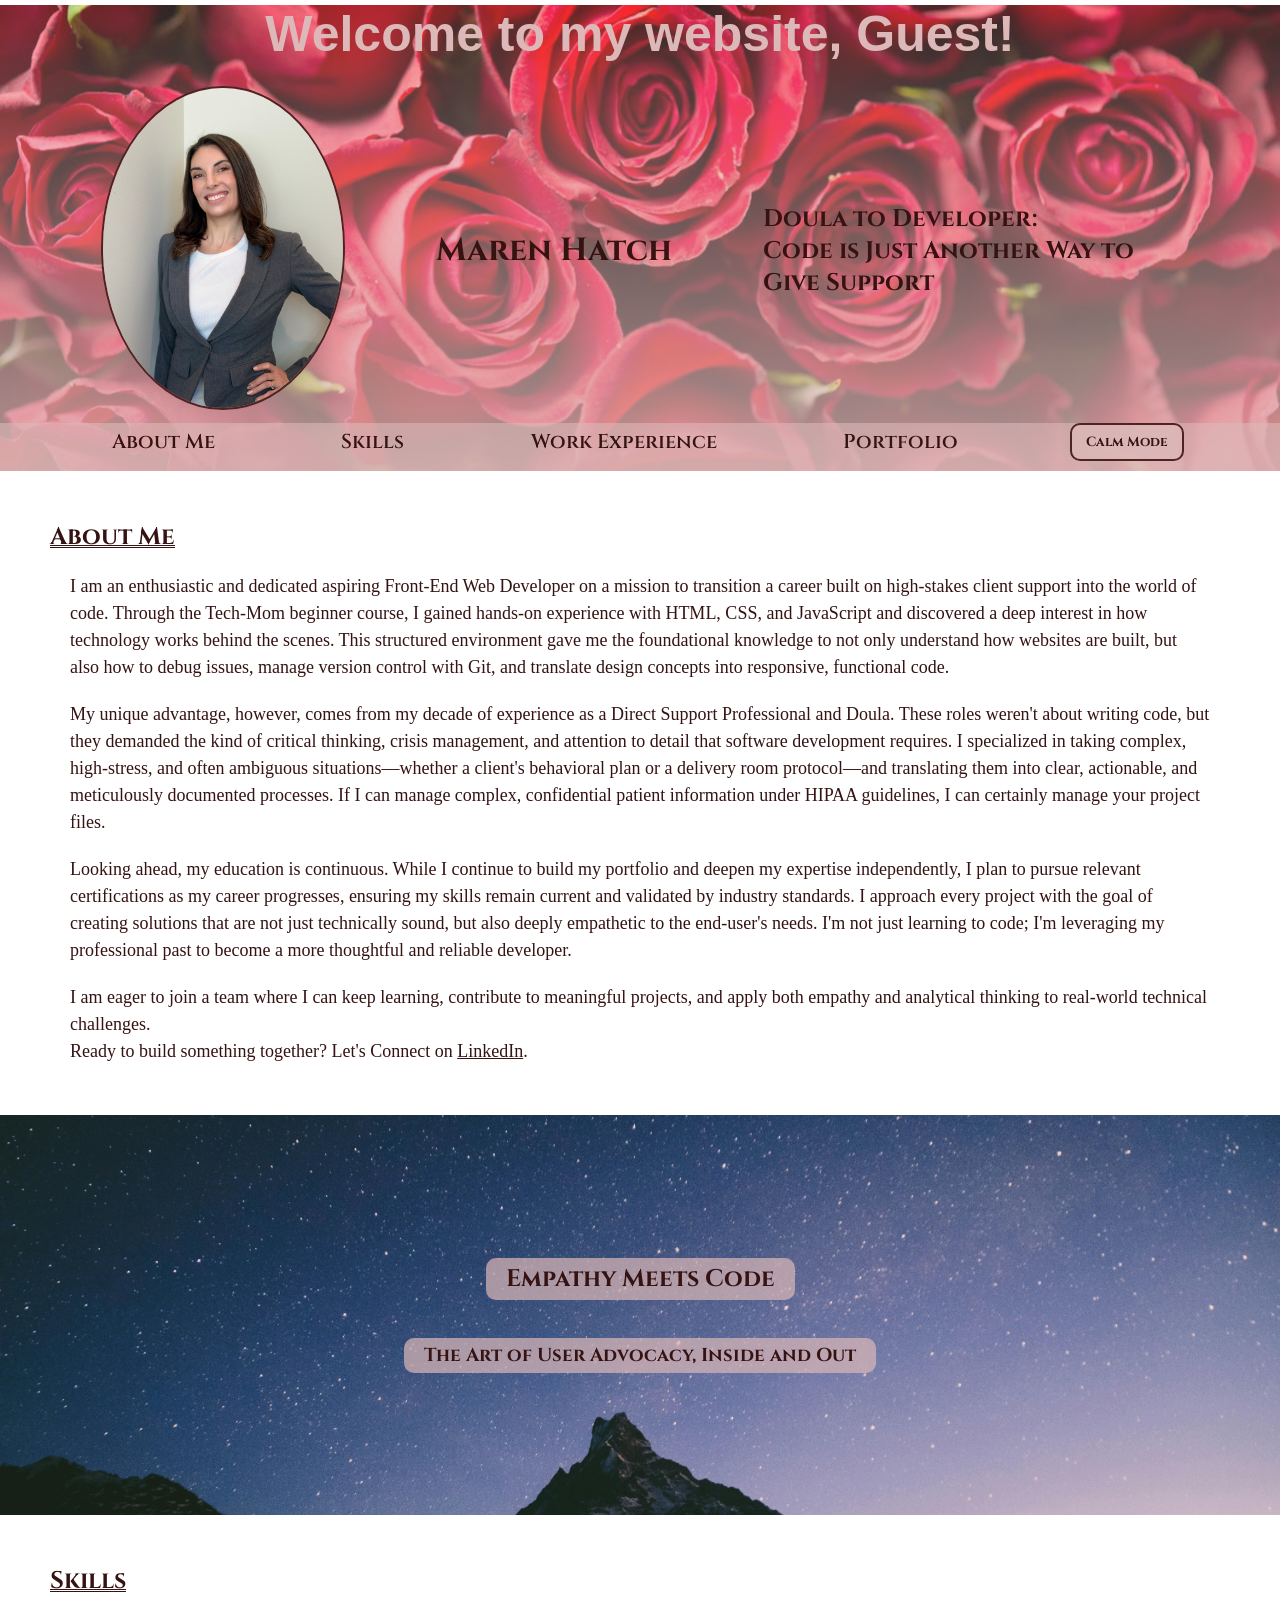
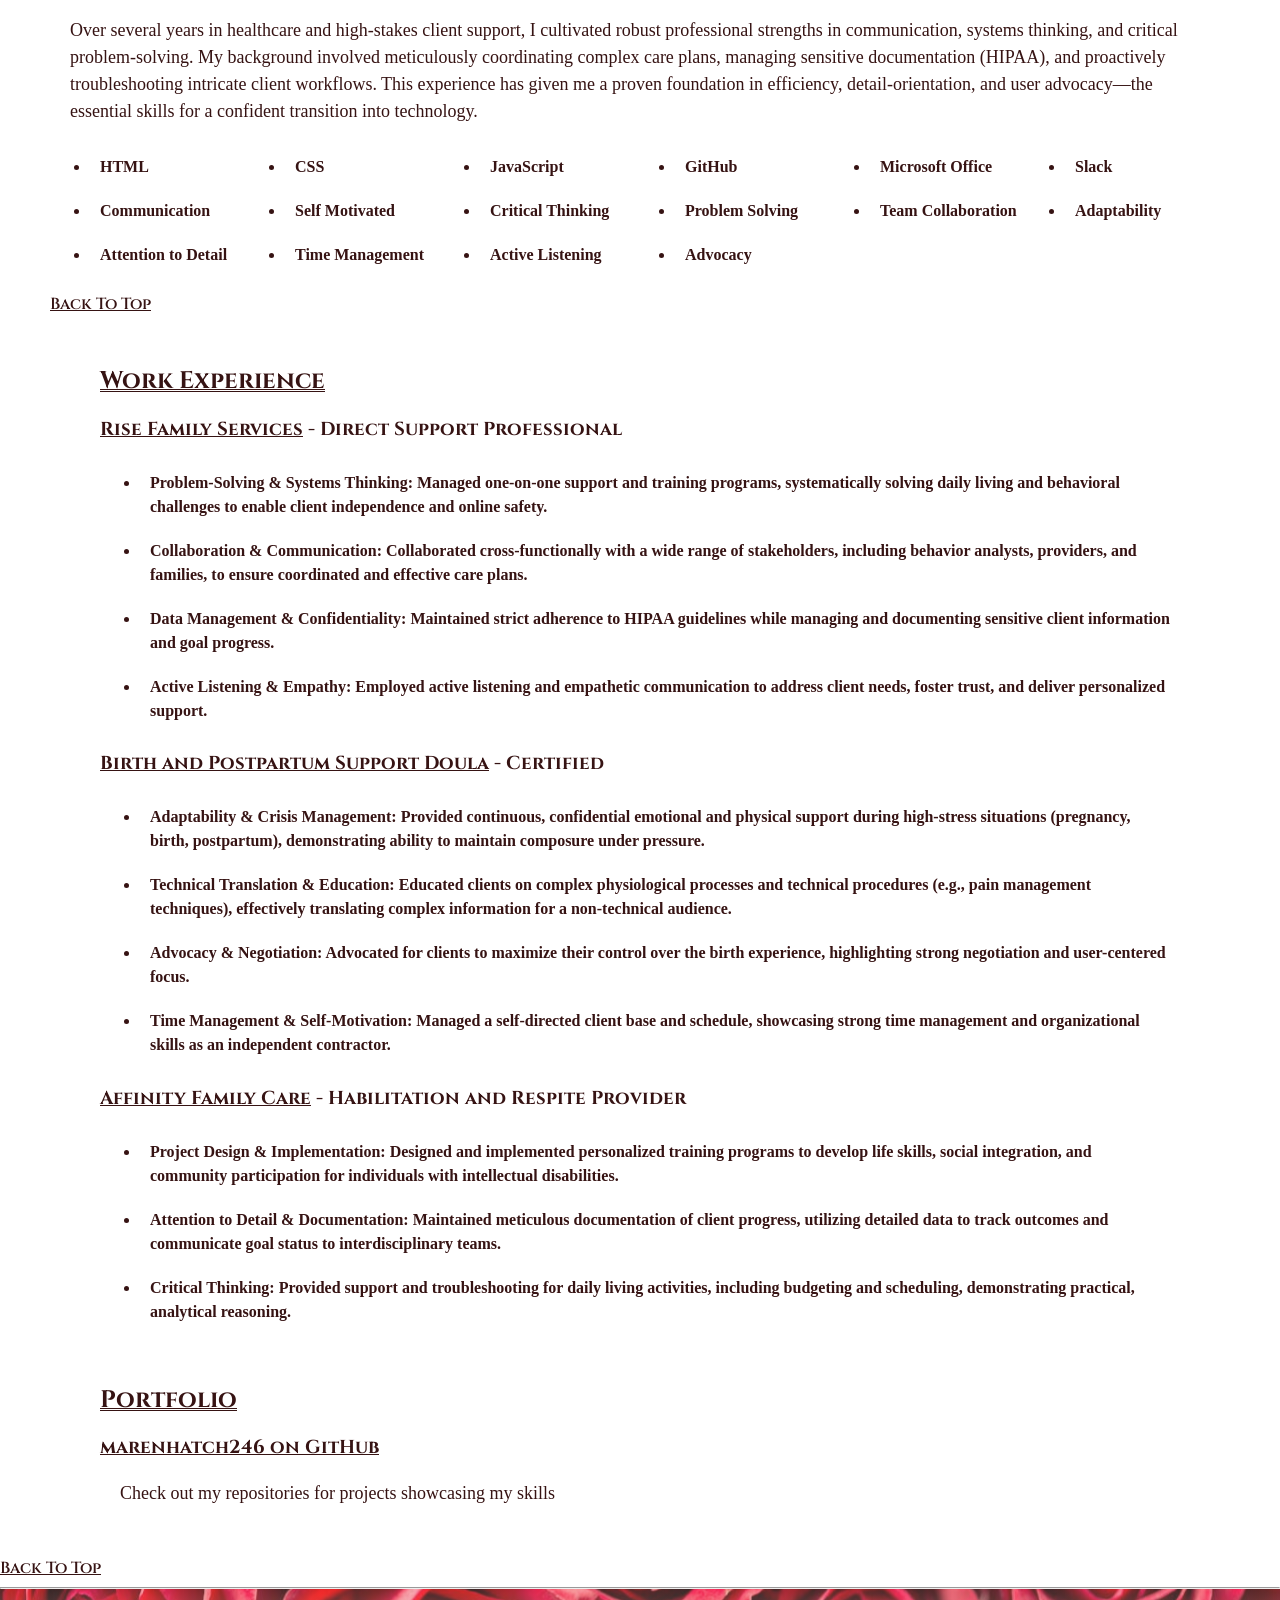
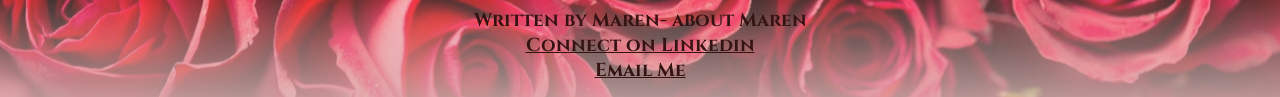
<file: index.html>
<!DOCTYPE html>
<html lang="en">

<head>
    <meta charset="UTF-8">
    <meta name="viewport" content="width=device-width, initial-scale=1.0">
    <title>Maren Hatch 🌹 </title>

    <link rel="preconnect" href="https://fonts.googleapis.com">
    <link rel="preconnect" href="https://fonts.gstatic.com" crossorigin>
    <link href="https://fonts.googleapis.com/css2?family=Cinzel:wght@400..900&display=swap" rel="stylesheet">

    <link rel="stylesheet" href="styles.css">
</head>

<body>
    <!--<div id="greeting"></div>-->

    <header>
        <div class="heroimage" id="top">
            <div id="greeting"></div>

            <div class="intro">

                <a class="headshot" href="https://github.com/marenhatch246/marenhatch246.github.io" target="_blank"><img
                        src="Headshot 1.jpeg" alt="Maren Hatch"></a>

                <h1>Maren Hatch</h1>
                <h2 style="width:33%; text-decoration: none; font-weight: 700;"> Doula to Developer: <br>
                    Code is Just Another Way to Give Support
                </h2>
            </div>

            <nav>
                <div class="navbar">
                    <a href="#aboutme">About Me</a>
                    <a href="skills.html">Skills</a>
                    <a href="work.html">Work Experience</a>
                    <a href="portfolio.html">Portfolio</a>

                    <button id="empathy-toggle" class="skill-filter-btn">Calm Mode</button>

                </div>
            </nav>

        </div>
    </header>


    <main>

        <section id="aboutme">
            <div>
                <h2>About Me</h2>
            </div class="aboutme">

            <p>I am an enthusiastic and dedicated aspiring Front-End Web Developer on a mission to transition a career
                built on high-stakes client support into the world of code. Through the Tech-Mom beginner course, I
                gained hands-on experience with HTML, CSS, and JavaScript and discovered a deep interest in how
                technology works behind the scenes. This structured environment gave me the foundational knowledge to
                not only understand how websites are built, but also how to debug issues, manage version control with
                Git, and translate design concepts into responsive, functional code.</p>

            <p>My unique advantage, however, comes from my decade of experience as a Direct Support Professional and
                Doula. These roles weren't about writing code, but they demanded the kind of critical thinking, crisis
                management, and attention to detail that software development requires. I specialized in taking complex,
                high-stress, and often ambiguous situations—whether a client's behavioral plan or a delivery room
                protocol—and translating them into clear, actionable, and meticulously documented processes. If I can
                manage complex, confidential patient information under HIPAA guidelines, I can certainly manage your
                project files.
            </p>
            <p>
                Looking ahead, my education is continuous. While I continue to build my portfolio and deepen my
                expertise independently, I plan to pursue relevant certifications as my career progresses, ensuring my
                skills remain current and validated by industry standards. I approach every project with the goal of
                creating solutions that are not just technically sound, but also deeply empathetic to the end-user's
                needs. I'm not just learning to code; I'm leveraging my professional past to become a more thoughtful
                and reliable developer.
            </p>
            <p>
                I am eager to join a team where I can keep learning, contribute to meaningful projects, and apply both
                empathy and analytical thinking to real-world technical challenges.
                <br>Ready to build something together? Let's Connect on <a
                    href="https://www.linkedin.com/in/maren-hatch-58a64330a/" target="_blank">LinkedIn</a>.
            </p>
        </section>

        <div class="hero-banner-container">
            <div class="hero-slide active" style="background-image: url('hero1.jpg');">
                <h2 class="hero-content">Empathy Meets Code</h2>
                <h3 class="hero-content">The Art of User Advocacy, Inside and Out</h3>
            </div>

            <div class="hero-slide" style="background-image: url('hero2.jpg');">
                <h2 class="hero-content">Complexity Does Not Intimidate Me</h2>
                <h3 class="hero-content">Navigating tough, beautiful & messy projects</h3>
            </div>

            <div class="hero-slide" style="background-image: url('hero3.jpg');">
                <h2 class="hero-content">Leveraging Soft Skills for Hard Code</h2>
                <h3 class="hero-content">Proof that soft skills run deep and code runs better</h3>
            </div>

            <div class="hero-slide" style="background-image: url('hero4.jpg');">
                <h2 class="hero-content">The Best Projects Start with a Human</h2>
                <h3 class="hero-content">Applying real-world care to digital solutions</h3>
            </div>

            <div class="hero-slide" style="background-image: url('hero5.jpg');">
                <h2 class="hero-content">Transferable Skills: Proof I can learn anything</h2>
                <h3 class="hero-content">Still helping things grow - they're just on GitHub now</h3>
            </div>

            <div class="hero-slide" style="background-image: url('hero6.jpg');">
                <h2 class="hero-content">I don't just solve problems, I support solutions</h2>
                <h3 class="hero-content">I've seen it all - Your bug doesn't scare me</h3>
            </div>
        </div>

        <section>
            <h2>Skills</h2>
            <p>Over several years in healthcare and high-stakes client support, I cultivated robust professional
                strengths in communication, systems thinking, and critical problem-solving. My background involved
                meticulously coordinating complex care plans, managing sensitive documentation (HIPAA), and proactively
                troubleshooting intricate client workflows. This experience has given me a proven foundation in
                efficiency, detail-orientation, and user advocacy—the essential skills for a confident transition into
                technology.
            </p>

            <ul class="skills-list">
                <li>HTML</li>
                <li>CSS</li>
                <li>JavaScript</li>
                <li>GitHub</li>
                <li>Microsoft Office</li>
                <li>Slack</li>
                <li>Communication</li>
                <li>Self Motivated</li>
                <li>Critical Thinking</li>
                <li>Problem Solving</li>
                <li>Team Collaboration</li>
                <li>Adaptability</li>
                <li>Attention to Detail</li>
                <li>Time Management</li>
                <li>Active Listening</li>
                <li>Advocacy</li>

            </ul>

        </sectio>

        <a href="#top">Back To Top </a>

        <section id="work">
            <h2>Work Experience</h2>

            <h3><a href="https://riseservicesincut.org/" target="_blank">Rise Family Services</a>
                - Direct Support Professional</h3>
            <ul>
                <li><b>Problem-Solving & Systems Thinking:</b> Managed one-on-one support and training programs,
                    systematically solving daily living and behavioral challenges to enable client independence
                    and
                    online safety.
                </li>
                <li><b>Collaboration & Communication:</b> Collaborated cross-functionally with a wide range of
                    stakeholders, including behavior analysts, providers, and families, to ensure coordinated
                    and
                    effective care plans.
                </li>
                <li><b>Data Management & Confidentiality:</b> Maintained strict adherence to HIPAA guidelines while
                    managing and documenting sensitive client information and goal progress.
                </li>
                <li><b>Active Listening & Empathy:</b> Employed active listening and empathetic communication to
                    address
                    client needs, foster trust, and deliver personalized support.
                </li>
            </ul>
            <h3><a href="https://postpartum.net/get-help/doulas/" target="_blank">Birth and Postpartum Support Doula</a>
                - Certified</h3>
            <ul>
                <li><b>Adaptability & Crisis Management:</b> Provided continuous, confidential emotional and physical
                    support during high-stress situations (pregnancy, birth, postpartum), demonstrating ability
                    to
                    maintain composure under pressure.
                </li>
                <li><b>Technical Translation & Education:</b> Educated clients on complex physiological processes and
                    technical procedures (e.g., pain management techniques), effectively translating complex
                    information for a non-technical audience.

                </li>
                <li><b>Advocacy & Negotiation:</b> Advocated for clients to maximize their control over the birth
                    experience, highlighting strong negotiation and user-centered focus.

                </li>
                <li><b>Time Management & Self-Motivation:</b> Managed a self-directed client base and schedule,
                    showcasing strong time management and organizational skills as an independent contractor.
                </li>
            </ul>
            </li>
            <h3><a href="https://affinityfamily.com/" target="_blank">Affinity Family Care</a> - Habilitation and
                Respite Provider</h3>
            <ul>
                <li><b>Project Design & Implementation:</b> Designed and implemented personalized training programs to
                    develop life skills, social integration, and community participation for individuals with
                    intellectual disabilities.</li>
                <li><b>Attention to Detail & Documentation:</b> Maintained meticulous documentation of client progress,
                    utilizing detailed data to track outcomes and communicate goal status to interdisciplinary
                    teams.</li>
                <li><b>Critical Thinking:</b> Provided support and troubleshooting for daily living activities,
                    including
                    budgeting and scheduling, demonstrating practical, analytical reasoning.</li>
            </ul>
            </li>
            </ul>

        </section>

        <section id="portfolio">
            <h2>Portfolio</h2>

            <h3><a href="https://github.com/marenhatch246" target="_blank">marenhatch246 on GitHub</a></h3>
            <p>Check out my repositories for projects showcasing my skills</p>

        </section>
    </main>
    <a href="#top">Back To Top </a>

    <script src="index.js"></script>

</body>
<footer class="centered heroimage">
    <hr>
    <h3> Written by Maren- about Maren
        <br>
        <a href="https://www.linkedin.com/in/maren-hatch-58a64330a/" target="_blank">Connect on
            Linkedin</a>
        <br>
        <a href="mailto:sunshine_2462003@yahoo.com" target="_blank">Email Me</a>
    </h3>
</footer>

</html>
</file>
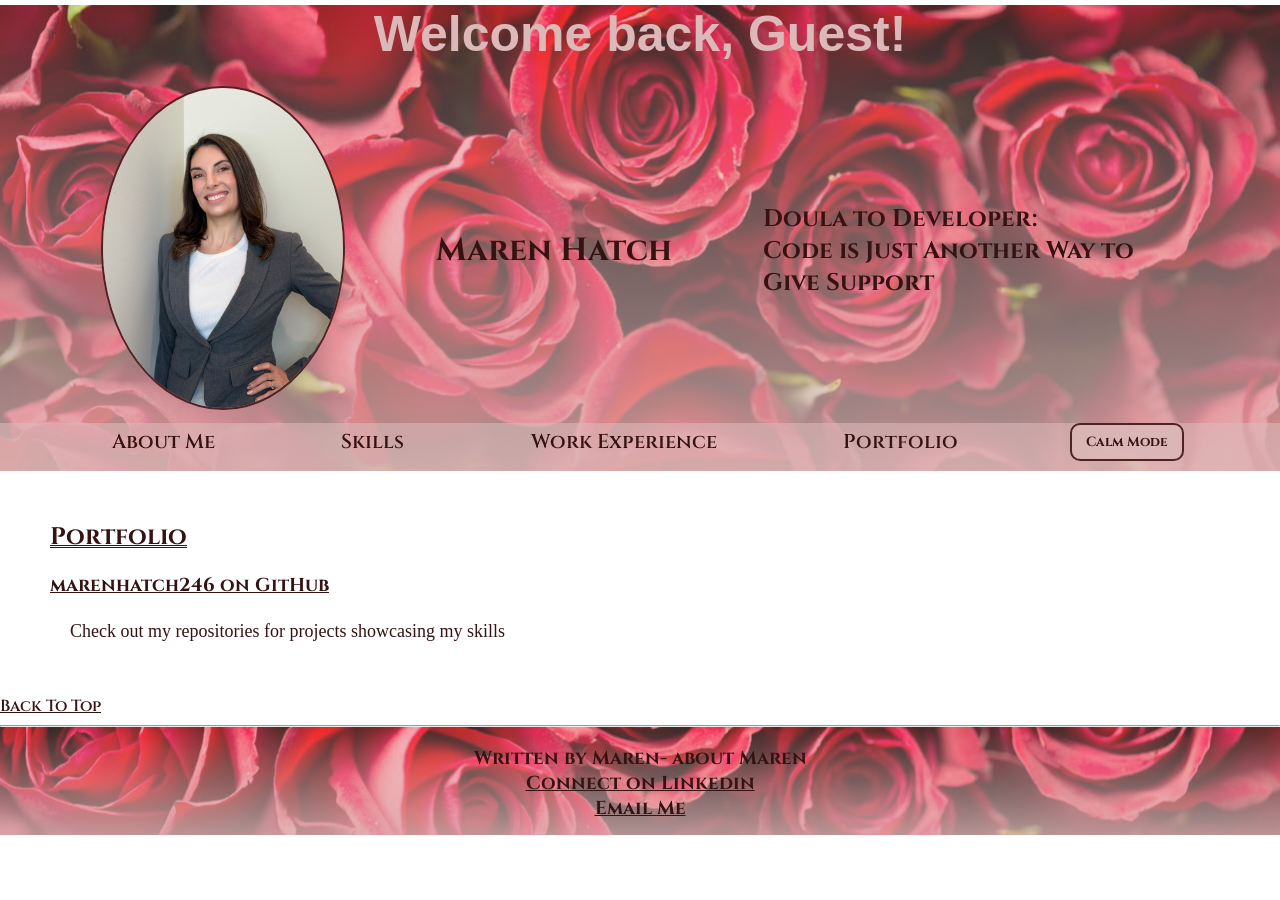
<file: portfolio.html>
<!DOCTYPE html>
<html lang="en">

<head>
    <meta charset="UTF-8">
    <meta name="viewport" content="width=device-width, initial-scale=1.0">
    <title>Maren Hatch 🌹 </title>

    <link rel="preconnect" href="https://fonts.googleapis.com">
    <link rel="preconnect" href="https://fonts.gstatic.com" crossorigin>
    <link href="https://fonts.googleapis.com/css2?family=Cinzel:wght@400..900&display=swap" rel="stylesheet">

    <link rel="stylesheet" href="styles.css">
</head>

<body>

    <header>
              <div class="heroimage" id="top">
            <div id="greeting"></div>

            <div class="intro">

                <a class="headshot" href="https://github.com/marenhatch246/marenhatch246.github.io" target="_blank"><img
                        src="Headshot 1.jpeg" alt="Maren Hatch"></a>

                <h1>Maren Hatch</h1>
                <h2 style="width:33%; text-decoration: none; font-weight: 700;"> Doula to Developer: <br>
                    Code is Just Another Way to Give Support
                </h2>
            </div>

            <nav>
                <div class="navbar">
                    <a href="index.html">About Me</a>
                    <a href="skills.html">Skills</a>
                    <a href="work.html">Work Experience</a>
                    <a href="#portfolio">Portfolio</a>

                    <button id="empathy-toggle" class="skill-filter-btn">Calm Mode</button>

                </div>
            </nav>

        </div>
    </header>


    <main>
        <section id="portfolio">
            <h2>Portfolio</h2>

            <h3><a href="https://github.com/marenhatch246" target="_blank">marenhatch246 on GitHub</a></h3>
            <p>Check out my repositories for projects showcasing my skills</p>

        </section>
    </main>
    <a href="#top">Back To Top </a>

    <script src="index.js"></script>

</body>
<footer class="centered heroimage">
    <hr>
    <h3> Written by Maren- about Maren
        <br>
        <a href="https://www.linkedin.com/in/maren-hatch-58a64330a/" target="_blank">Connect on
            Linkedin</a>
        <br>
        <a href="mailto:sunshine_2462003@yahoo.com" target="_blank">Email Me</a>
    </h3>
</footer>

</html>
</file>
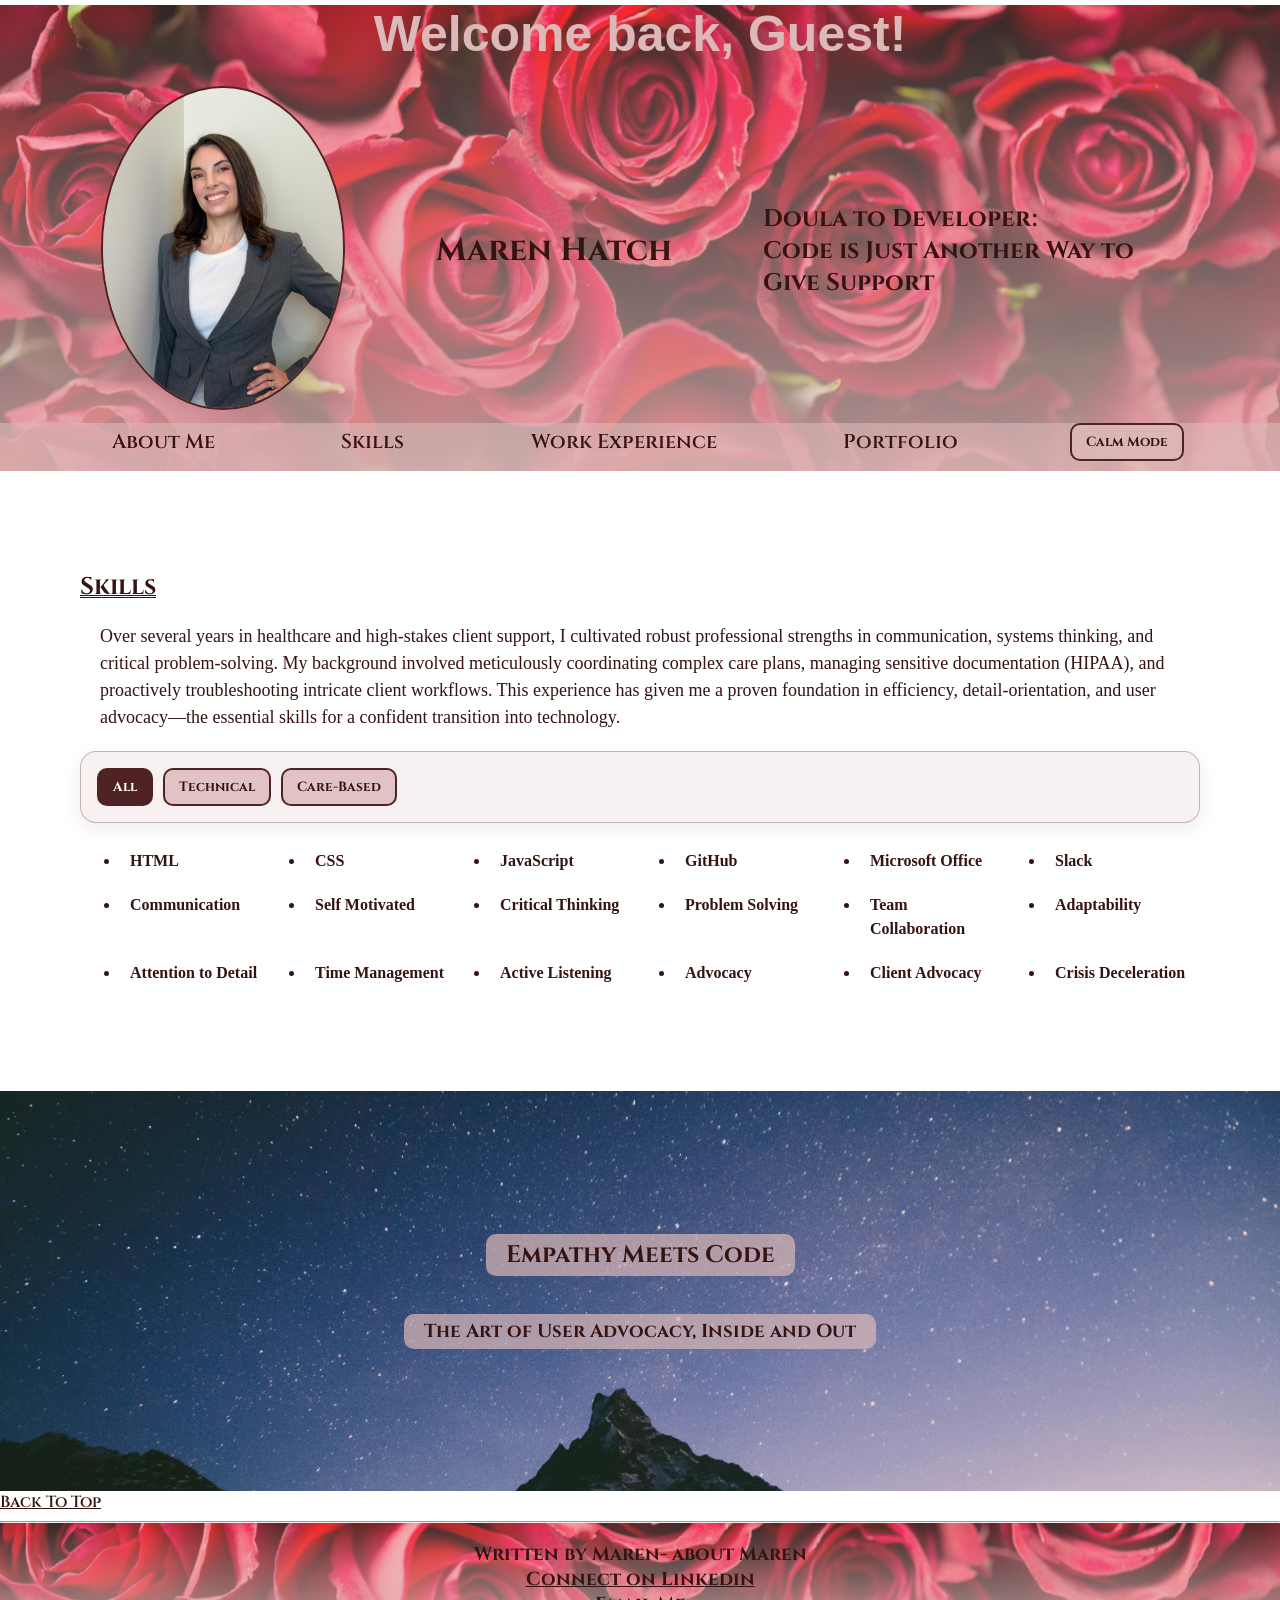
<file: skills.html>
<!DOCTYPE html>
<html lang="en">

<head>
    <meta charset="UTF-8">
    <meta name="viewport" content="width=device-width, initial-scale=1.0">
    <title>Skills</title>

    <link rel="preconnect" href="https://fonts.googleapis.com">
    <link rel="preconnect" href="https://fonts.gstatic.com" crossorigin>
    <link href="https://fonts.googleapis.com/css2?family=Cinzel:wght@400..900&display=swap" rel="stylesheet">

    <link rel="stylesheet" href="styles.css">
</head>

<body>
    <header>
        <div class="heroimage" id="top">
            <div id="greeting"></div>

            <div class="intro">

                <a class="headshot" href="https://github.com/marenhatch246/marenhatch246.github.io" target="_blank"><img
                        src="Headshot 1.jpeg" alt="Maren Hatch"></a>

                <h1>Maren Hatch</h1>
                <h2 style="width:33%; text-decoration: none; font-weight: 700;"> Doula to Developer: <br>
                    Code is Just Another Way to Give Support
                </h2>
            </div>

            <nav>
                <div class="navbar">
                    <a href="index.html">About Me</a>
                    <a href="#skills">Skills</a>
                    <a href="work.html">Work Experience</a>
                    <a href="portfolio.html">Portfolio</a>

                    <button id="empathy-toggle" class="skill-filter-btn">Calm Mode</button>

                </div>
            </nav>

        </div>
    </header>

    <main>
        <section id="skills">
            <h2>Skills</h2>
            <p>Over several years in healthcare and high-stakes client support, I cultivated robust professional
                strengths in communication, systems thinking, and critical problem-solving. My background involved
                meticulously coordinating complex care plans, managing sensitive documentation (HIPAA), and proactively
                troubleshooting intricate client workflows. This experience has given me a proven foundation in
                efficiency, detail-orientation, and user advocacy—the essential skills for a confident transition into
                technology.
            </p>

            <div class="skill-filter-buttons">
                <button type="button" class="skill-filter-btn active" data-filter="all">All</button>
                <button type="button" class="skill-filter-btn" data-filter="technical">Technical</button>
                <button type="button" class="skill-filter-btn" data-filter="care">Care-Based</button>
            </div>

            <ul class="skills-list">
                <li>HTML</li>
                <li>CSS</li>
                <li>JavaScript</li>
                <li>GitHub</li>
                <li>Microsoft Office</li>
                <li>Slack</li>
                <li>Communication</li>
                <li>Self Motivated</li>
                <li>Critical Thinking</li>
                <li>Problem Solving</li>
                <li>Team Collaboration</li>
                <li>Adaptability</li>
                <li>Attention to Detail</li>
                <li>Time Management</li>
                <li>Active Listening</li>
                <li>Advocacy</li>
                <li>Client Advocacy</li>
                <li>Crisis Deceleration</li>


            </ul>

        </section>
        <div class="hero-banner-container">
            <div class="hero-slide active" style="background-image: url('hero1.jpg');">
                <h2 class="hero-content">Empathy Meets Code</h2>
                <h3 class="hero-content">The Art of User Advocacy, Inside and Out</h3>
            </div>

            <div class="hero-slide" style="background-image: url('hero2.jpg');">
                <h2 class="hero-content">Complexity Does Not Intimidate Me</h2>
                <h3 class="hero-content">Navigating tough, beautiful & messy projects</h3>
            </div>

            <div class="hero-slide" style="background-image: url('hero3.jpg');">
                <h2 class="hero-content">Leveraging Soft Skills for Hard Code</h2>
                <h3 class="hero-content">Proof that soft skills run deep and code runs better</h3>
            </div>

            <div class="hero-slide" style="background-image: url('hero4.jpg');">
                <h2 class="hero-content">The Best Projects Start with a Human</h2>
                <h3 class="hero-content">Applying real-world care to digital solutions</h3>
            </div>

            <div class="hero-slide" style="background-image: url('hero5.jpg');">
                <h2 class="hero-content">Transferable Skills: Proof I can learn anything</h2>
                <h3 class="hero-content">Still helping things grow - they're just on GitHub now</h3>
            </div>

            <div class="hero-slide" style="background-image: url('hero6.jpg');">
                <h2 class="hero-content">I don't just solve problems, I support solutions</h2>
                <h3 class="hero-content">I've seen it all - Your bug doesn't scare me</h3>
            </div>
        </div>
        </div>
        <a href="#top">Back To Top </a>
    </main>
    <script src="index.js"></script>


</body>

<footer class="centered heroimage">
    <hr>
    <h3> Written by Maren- about Maren
        <br>
        <a href="https://www.linkedin.com/in/maren-hatch-58a64330a/" target="_blank">Connect on
            Linkedin</a>
        <br>
        <a href="mailto:sunshine_2462003@yahoo.com" target="_blank">Email Me</a>
    </h3>
</footer>

</html>
</file>
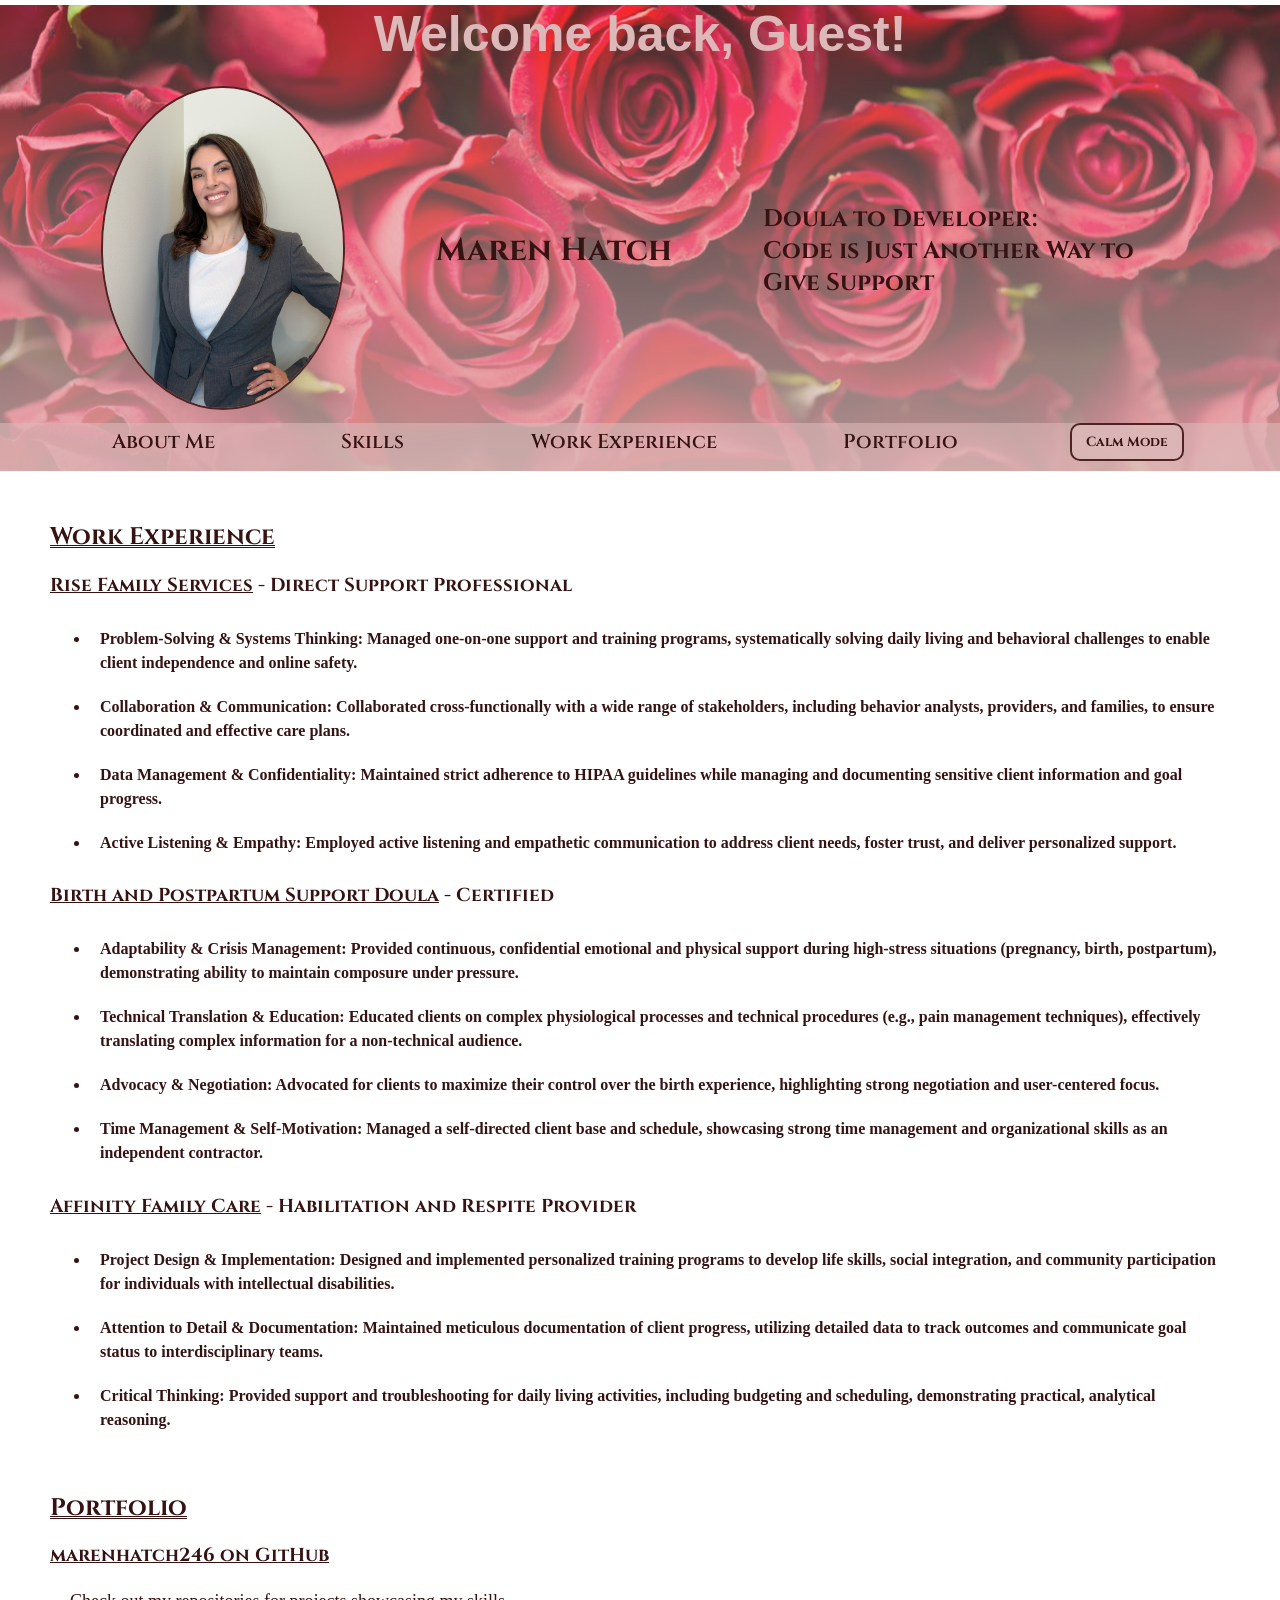
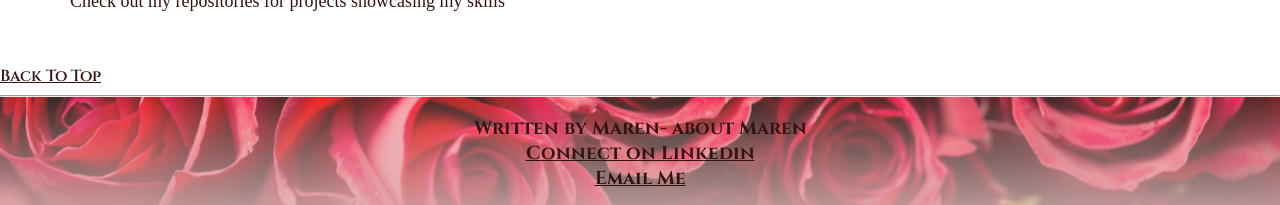
<file: work.html>
<!DOCTYPE html>
<html lang="en">

<head>
    <meta charset="UTF-8">
    <meta name="viewport" content="width=device-width, initial-scale=1.0">
    <title>Maren Hatch 🌹 </title>

    <link rel="preconnect" href="https://fonts.googleapis.com">
    <link rel="preconnect" href="https://fonts.gstatic.com" crossorigin>
    <link href="https://fonts.googleapis.com/css2?family=Cinzel:wght@400..900&display=swap" rel="stylesheet">

    <link rel="stylesheet" href="styles.css">
</head>

<body>

    <header>
              <div class="heroimage" id="top">
            <div id="greeting"></div>

            <div class="intro">

                <a class="headshot" href="https://github.com/marenhatch246/marenhatch246.github.io" target="_blank"><img
                        src="Headshot 1.jpeg" alt="Maren Hatch"></a>

                <h1>Maren Hatch</h1>
                <h2 style="width:33%; text-decoration: none; font-weight: 700;"> Doula to Developer: <br>
                    Code is Just Another Way to Give Support
                </h2>
            </div>

            <nav>
                <div class="navbar">
                    <a href="index.html">About Me</a>
                    <a href="skills.html">Skills</a>
                    <a href="work.html">Work Experience</a>
                    <a href="portfolio.html">Portfolio</a>

                    <button id="empathy-toggle" class="skill-filter-btn">Calm Mode</button>

                </div>
            </nav>

        </div>
    </header>


    <main>

        <section id="work">
            <h2>Work Experience</h2>

            <h3><a href="https://riseservicesincut.org/" target="_blank">Rise Family Services</a>
                - Direct Support Professional</h3>
            <ul>
                <li><b>Problem-Solving & Systems Thinking:</b> Managed one-on-one support and training programs,
                    systematically solving daily living and behavioral challenges to enable client independence
                    and
                    online safety.
                </li>
                <li><b>Collaboration & Communication:</b> Collaborated cross-functionally with a wide range of
                    stakeholders, including behavior analysts, providers, and families, to ensure coordinated
                    and
                    effective care plans.
                </li>
                <li><b>Data Management & Confidentiality:</b> Maintained strict adherence to HIPAA guidelines while
                    managing and documenting sensitive client information and goal progress.
                </li>
                <li><b>Active Listening & Empathy:</b> Employed active listening and empathetic communication to
                    address
                    client needs, foster trust, and deliver personalized support.
                </li>
            </ul>
            <h3><a href="https://postpartum.net/get-help/doulas/" target="_blank">Birth and Postpartum Support Doula</a>
                - Certified</h3>
            <ul>
                <li><b>Adaptability & Crisis Management:</b> Provided continuous, confidential emotional and physical
                    support during high-stress situations (pregnancy, birth, postpartum), demonstrating ability
                    to
                    maintain composure under pressure.
                </li>
                <li><b>Technical Translation & Education:</b> Educated clients on complex physiological processes and
                    technical procedures (e.g., pain management techniques), effectively translating complex
                    information for a non-technical audience.

                </li>
                <li><b>Advocacy & Negotiation:</b> Advocated for clients to maximize their control over the birth
                    experience, highlighting strong negotiation and user-centered focus.

                </li>
                <li><b>Time Management & Self-Motivation:</b> Managed a self-directed client base and schedule,
                    showcasing strong time management and organizational skills as an independent contractor.
                </li>
            </ul>
            </li>
            <h3><a href="https://affinityfamily.com/" target="_blank">Affinity Family Care</a> - Habilitation and
                Respite Provider</h3>
            <ul>
                <li><b>Project Design & Implementation:</b> Designed and implemented personalized training programs to
                    develop life skills, social integration, and community participation for individuals with
                    intellectual disabilities.</li>
                <li><b>Attention to Detail & Documentation:</b> Maintained meticulous documentation of client progress,
                    utilizing detailed data to track outcomes and communicate goal status to interdisciplinary
                    teams.</li>
                <li><b>Critical Thinking:</b> Provided support and troubleshooting for daily living activities,
                    including
                    budgeting and scheduling, demonstrating practical, analytical reasoning.</li>
            </ul>
            </li>
            </ul>

        </section>

        <section id="portfolio">
            <h2>Portfolio</h2>

            <h3><a href="https://github.com/marenhatch246" target="_blank">marenhatch246 on GitHub</a></h3>
            <p>Check out my repositories for projects showcasing my skills</p>

        </section>
    </main>
    <a href="#top">Back To Top </a>

    <script src="index.js"></script>

</body>
<footer class="centered heroimage">
    <hr>
    <h3> Written by Maren- about Maren
        <br>
        <a href="https://www.linkedin.com/in/maren-hatch-58a64330a/" target="_blank">Connect on
            Linkedin</a>
        <br>
        <a href="mailto:sunshine_2462003@yahoo.com" target="_blank">Email Me</a>
    </h3>
</footer>

</html>
</file>
<file: styles.css>
body {
    color: rgb(54, 19, 19);
    /* max-width: 1200px; */
    margin: auto;

    /* <weight>: Use a value from 400 to 900 */
    font-family: 'Cinzel', sans-serif;
    font-optical-sizing: auto;
    font-weight: 600;
    font-style: normal;
}


p {
    font-family: 'Times New Roman', Times, serif;
    font-weight: 500;
    font-size: large;
    line-height: 1.5;
    margin: 20px;
}

section {
    margin: 50px;
}

#skills {
    border-radius: 20px;
    padding: 30px;
}


.intro {
    display: flex;
    justify-content: space-evenly;
    align-items: center;
    padding: 10px;
    height: 325px;
}

.headshot img {
    width: 15rem;
    border-radius: 50%;
    border-color: rgb(79, 35, 35);
    border-width: 2px;
    border-style: solid;
}

.heroimage {
    background-position: center;
    background-image: linear-gradient(rgba(220, 184, 184, 0.2), rgba(220, 184, 184, 0.8)), url("heroimage.jpg");
    background-repeat: no-repeat;
    position: relative;
    width: 100%;
    background-size: cover;
}

h2 {
    text-decoration: double underline;
    text-decoration-thickness: 1px;
}

.hero-content {
    text-decoration: none;
    background-color: rgba(220, 184, 184, .7);
    padding: 5px 20px;
    border-radius: 10px;
}


.navbar {
    background-color: rgba(220, 184, 184, 0.6);
    overflow: hidden;
    display: flex;
    flex-wrap: wrap;
    justify-content: space-evenly;
    padding-bottom: 10px;
    /* max-width: 1200px; */


}

.navbar a {
    float: left;
    color: rgb(54, 19, 19);
    text-align: center;
    text-decoration: none;
    font-size: 20px;
    border-radius: 10px;
    padding: 5px 15px;
}

.navbar a:hover {
    background-color: rgba(220, 184, 184, 0.6);
    color: rgb(54, 19, 19);
    font-style: italic;
}

ul.skills-list {
    display: grid;
    grid-template-columns: repeat(auto-fit, minmax(150px, 1fr));
    justify-content: start;
    column-gap: 30px;

}

.skill-filter-buttons {
    display: flex;
    gap: 10px;
    flex-wrap: wrap;
    margin: 20px 0 15px;
}

.skill-filter-btn {
    background-color: rgba(220, 184, 184, 0.8);
    color: rgb(54, 19, 19);
    border: 2px solid rgb(79, 35, 35);
    border-radius: 10px;
    padding: 8px 14px;
    font-family: 'Cinzel', sans-serif;
    font-weight: 700;
    cursor: pointer;
    transition: background-color 0.25s ease, transform 0.2s ease;
}

.skill-filter-btn:hover {
    background-color: rgba(220, 184, 184, 1);
    transform: translateY(-1px);
}

.skill-filter-btn.active {
    background-color: rgb(79, 35, 35);
    color: #fff;
}

.skill-filter-buttons {
    background-color: rgba(220, 184, 184, 0.2);
    border: 1px solid rgba(79, 35, 35, 0.3);
    border-radius: 16px;
    padding: 16px;
    box-shadow: 0 6px 18px rgba(0, 0, 0, 0.08);
}

.centered {
    text-align: center;
}

.justify {
    text-align: justify
}

.right {
    text-align: right;
}

li {
    font-family: garamond, serif;
    padding: 10px;
    line-height: 1.5;
}

.hero-banner-container {
    position: relative;
    width: 100%;
    height: 400px;
    overflow: hidden;
}

.hero-slide {
    position: absolute;
    top: 0;
    left: 0;
    width: 100%;
    height: 100%;
    background-size: cover;
    background-position: center;
    opacity: 0;
    transition: opacity 1.5s ease-in-out;
    /* Smooth transition */
    display: flex;
    flex-direction: column;
    justify-content: center;
    align-items: center;
    color: rgb(54, 19, 19);
    text-align: center;
}

.hero-slide.active {
    opacity: 1;
}


a:link {
    color: rgb(54, 19, 19);
}

a:visited {
    color: rgb(54, 19, 19);
}

a:hover {
    /* filter: brightness(0.2); */
    color: rgb(30, 75, 30);
    font-size: x-large;
}



footer {
    background-color: rgb(220, 184, 184);
    padding-bottom: 10px;
    height: 100px;
}

body.calm-mode {
    background-color: rgba(54, 19, 19, 1);
    color: rgba(220, 184, 184, 1);
    /* A soft, easy-to-read off-white */
}

body.calm-mode .navbar {
    background-color: rgb(54, 19, 19);
}

body.calm-mode .heroimage {
    background-image: linear-gradient(rgba(15, 10, 10, 0.75), rgba(15, 10, 10, 0.75)), url("heroimage.jpg");
}

body.calm-mode .hero-content {
    background-color: rgba(54, 19, 19, 0.5);
    color: rgba(220, 184, 184, 1);
}

body.calm-mode .intro h1,
body.calm-mode .intro h2 {
    color: rgba(240, 184, 184, 0.95);
}

body.calm-mode a:link,
body.calm-mode a:visited {
    color: rgba(220, 184, 184, 0.8);
}

#greeting {
    /* background-color: rgba(220, 184, 184, 0.6); */
    overflow: hidden;
    display: flex;
    flex-wrap: wrap;
    justify-content: space-evenly;
    padding-bottom: 10px;
    margin-bottom: 20px;

    text-align: center;
    margin-top: 5px;
    margin-bottom: 5px;
    font-size: 50px;
    font-family: arial, sans-serif;
    color: rgb(220, 184, 184);

}
</file>
